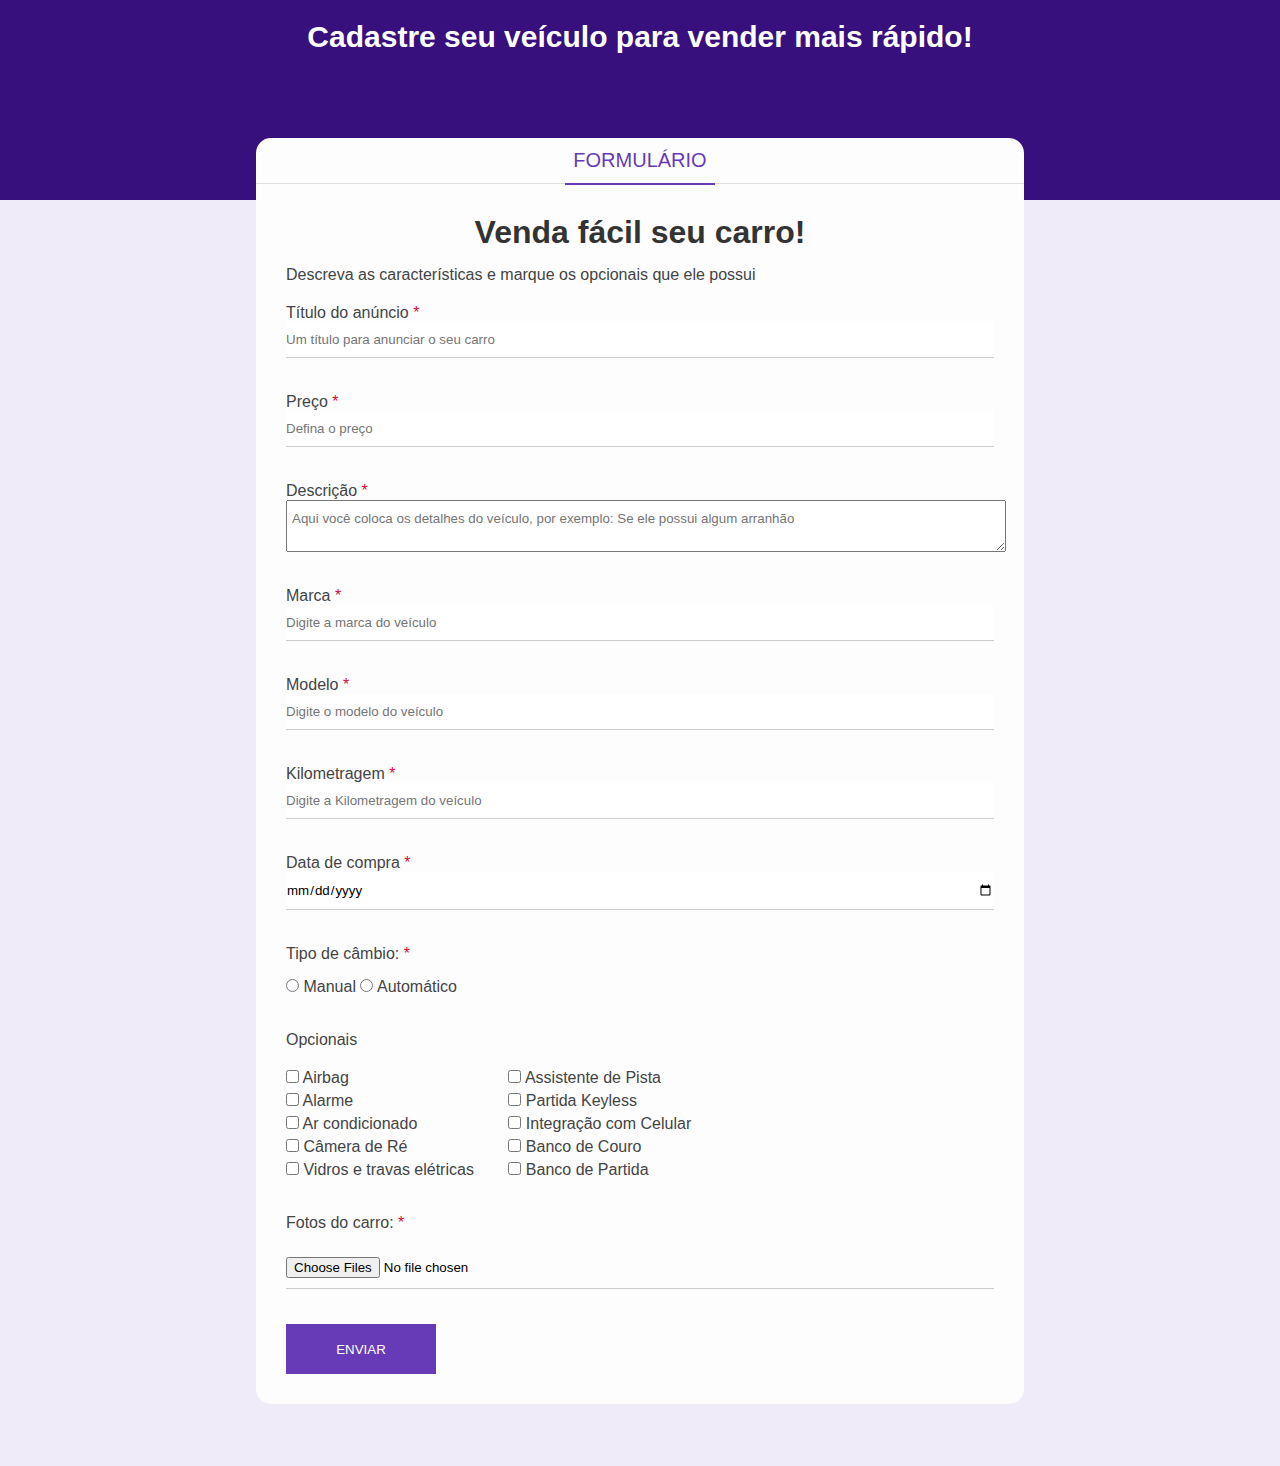
<file: index.html>
<!DOCTYPE html>
<html lang="pt-br">
<head>
  <meta charset="UTF-8">
  <meta name="viewport" content="width=device-width, initial-scale=1.0">
  <link rel="stylesheet" href="css/style.css">
  <title>Venda sue carro</title>
</head>
<body>
  <div class="container">
    <div class="header">
      <h3>Cadastre seu veículo para vender mais rápido!</h3>
    </div>

    <div class="form-container">
      <div class="form-header">
        <p>Formulário</p>
      </div>
      <div class="form-body">
        <h1 class="form-title">Venda fácil seu carro!</h1>
        <p>
          Descreva as características e marque os opcionais que ele possui
        </p>
        <form>
          <div class="box-input">
            <label for="title">
              Título do anúncio <span class="required-field">*</span>
            </label>
            <input type="text" name="title" id="title" class="block" placeholder="Um título para anunciar o seu carro" minlength="1" maxlength="30" required>
          </div>

          <div class="box-input">
            <label for="price">
              Preço <span class="required-field">*</span>
            </label>
            <input type="number" name="price" id="price" class="block" placeholder="Defina o preço" minlength="1" maxlength="30" required>
          </div>
          
          <div class="box-input">
            <label for="description">
              Descrição <span class="required-field">*</span>
            </label>
            <textarea name="description" id="description" class="block" placeholder="Aqui você coloca os detalhes do veículo, por exemplo: Se ele possui algum arranhão"></textarea>
          </div>

          <div class="box-input">
            <label for="brand">
              Marca <span class="required-field">*</span>
            </label>
            <input type="text" name="brand" id="brand" class="block" placeholder="Digite a marca do veículo" required>
          </div>

          <div class="box-input">
            <label for="model">
              Modelo <span class="required-field">*</span>
            </label>
            <input type="text" name="model" id="model" class="block" placeholder="Digite o modelo do veículo" required>
          </div>
          
          <div class="box-input">
            <label for="mileage">
              Kilometragem <span class="required-field">*</span>
            </label>
            <input type="number" name="mileage" id="mileage" class="block" placeholder="Digite a Kilometragem do veículo" required>
          </div>
          
          <div class="box-input">
            <label for="purchase_date">
              Data de compra <span class="required-field">*</span>
            </label>
            <input type="date" name="purchase_date" id="purchase_date" class="block" required>
          </div>
          
          <div class="box-input">
            <p>
              Tipo de câmbio: <span class="required-field">*</span>
            </p>
            <input type="radio" id="manual" name="gear">
            <label for="manual">Manual</label>
            <input type="radio" id="auto" name="gear">
            <label for="auto">Automático</label>
          </div>
          
          <div class="optional-box">
            <p>
              Opcionais
            </p>
            <ul class="optional-list">
              <li>
                <input type="checkbox" id="airbag" name="optional[]" value="airbag">
                <label for="airbag">Airbag</label>
              </li>

              <li>
                <input type="checkbox" id="alarm" name="optional[]" value="alarm">
                <label for="alarm">Alarme</label>
              </li>

              <li>
                <input type="checkbox" id="ac" name="optional[]" value="ac">
                <label for="ac">Ar condicionado</label>
              </li>

              <li>
                <input type="checkbox" id="reverse_camera" name="optional[]" value="reverse_camera">
                <label for="reverse_camera">Câmera de Ré</label>
              </li>

              <li>
                <input type="checkbox" id="travas" name="optional[]" value="travas">
                <label for="travas">Vidros e travas elétricas</label>
              </li>
            </ul>
          </div>
          
          <div class="optional-box">

            <ul class="optional-list">
              <li>
                <input type="checkbox" id="lane_assist" name="optional[]" value="lane_assist">
                <label for="lane_assist">Assistente de Pista</label>
              </li>

              <li>
                <input type="checkbox" id="keyless" name="optional[]" value="keyless">
                <label for="keyless">Partida Keyless</label>
              </li>

              <li>
                <input type="checkbox" id="smartphone" name="optional[]" value="smartphone">
                <label for="smartphone">Integração com Celular</label>
              </li>

              <li>
                <input type="checkbox" id="leather_seat" name="optional[]" value="leather_seat">
                <label for="leather_seat">Banco de Couro</label>
              </li>
              <li>
                <input type="checkbox" id="assis" name="optional[]" value="assis">
                <label for="assis">Banco de Partida</label>
              </li>
            </ul>
          </div>

          <div class="box-input">
            <p>Fotos do carro: <span class="required-field">*</span> </p>
            <input type="file" multiple accept="image/png, image/jpg" id="images" name="images" required>
          </div>
          <input type="submit" value="Enviar" class="btn-submit">
        </form>
      </div>
    </div>
  </div>
</body>
</html>
</file>
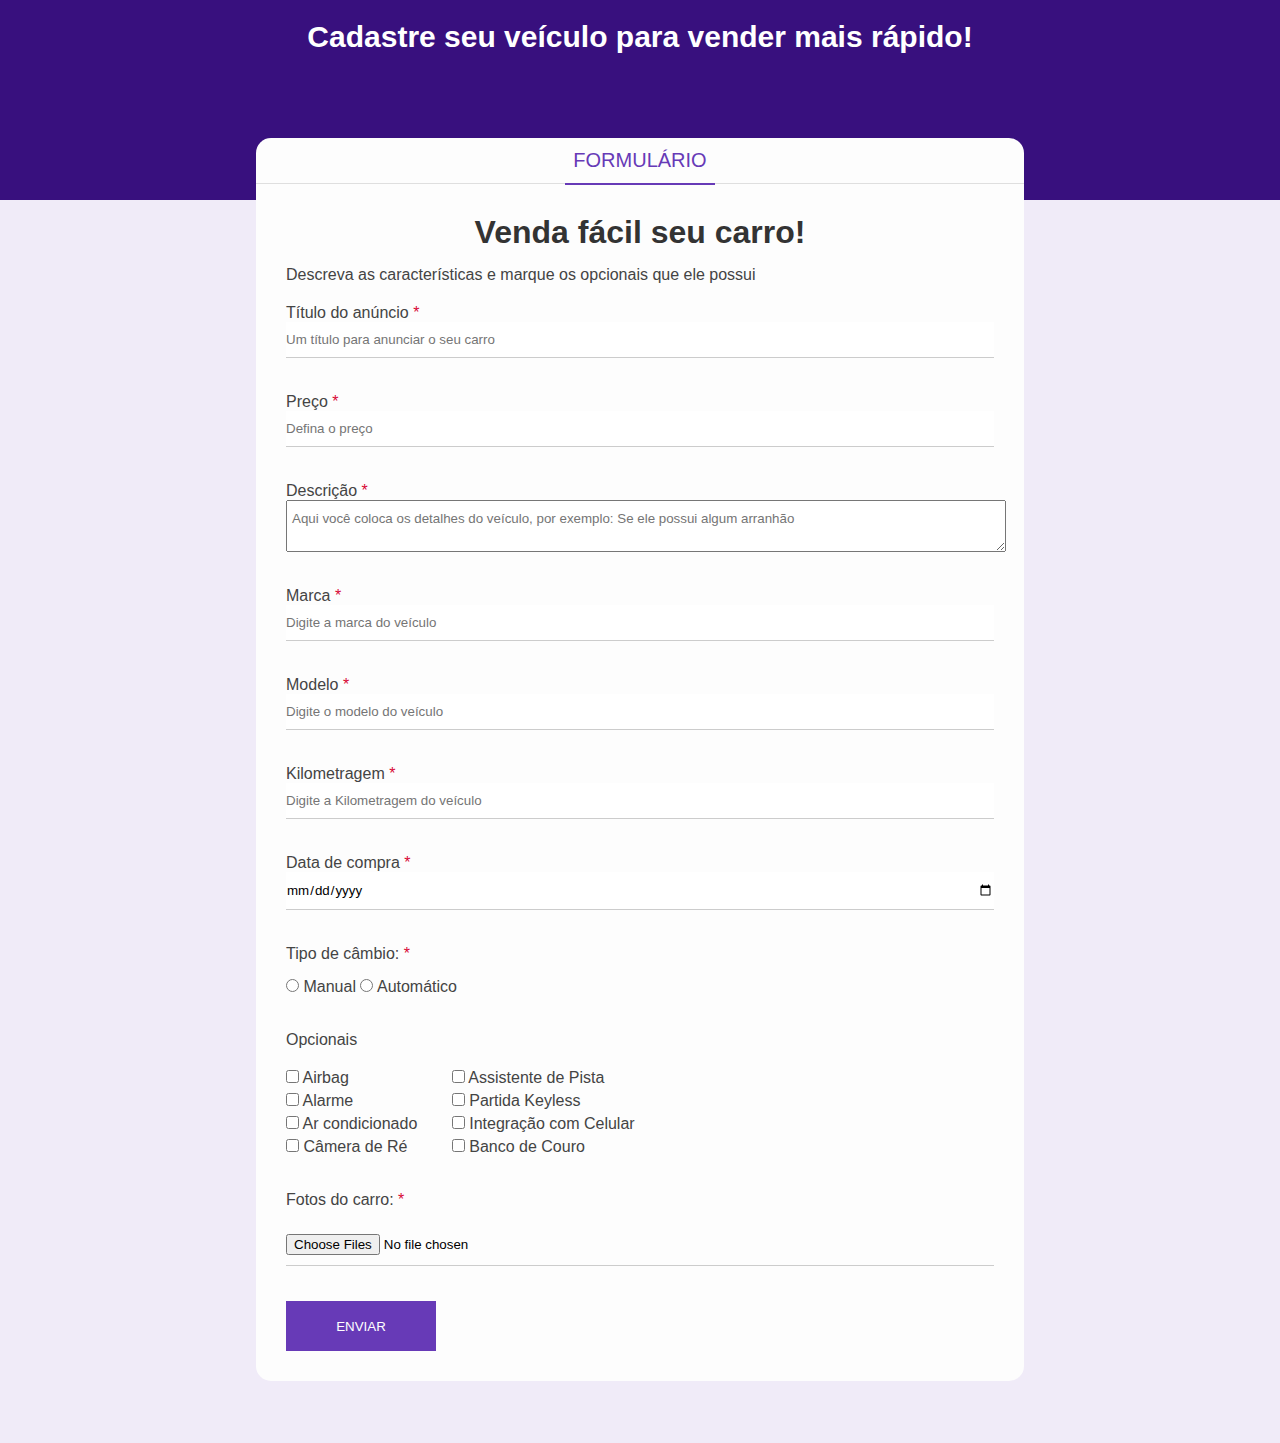
<file: input.html>
<!DOCTYPE html>
<html lang="pt-br">
<head>
  <meta charset="UTF-8">
  <meta name="viewport" content="width=device-width, initial-scale=1.0">
  <link rel="stylesheet" href="css/style.css">
  <title>Venda sue carro</title>
</head>
<body>
  <div class="container">
    <div class="header">
      <h3>Cadastre seu veículo para vender mais rápido!</h3>
    </div>

    <div class="form-container">
      <div class="form-header">
        <p>Formulário</p>
      </div>
      <div class="form-body">
        <h1 class="form-title">Venda fácil seu carro!</h1>
        <p>
          Descreva as características e marque os opcionais que ele possui
        </p>
        <form>
          <div class="box-input">
            <label for="title">
              Título do anúncio <span class="required-field">*</span>
            </label>
            <input type="text" name="title" id="title" class="block" placeholder="Um título para anunciar o seu carro" minlength="1" maxlength="30" required>
          </div>

          <div class="box-input">
            <label for="price">
              Preço <span class="required-field">*</span>
            </label>
            <input type="number" name="price" id="price" class="block" placeholder="Defina o preço" minlength="1" maxlength="30" required>
          </div>
          
          <div class="box-input">
            <label for="description">
              Descrição <span class="required-field">*</span>
            </label>
            <textarea name="description" id="description" class="block" placeholder="Aqui você coloca os detalhes do veículo, por exemplo: Se ele possui algum arranhão"></textarea>
          </div>

          <div class="box-input">
            <label for="brand">
              Marca <span class="required-field">*</span>
            </label>
            <input type="text" name="brand" id="brand" class="block" placeholder="Digite a marca do veículo" required>
          </div>

          <div class="box-input">
            <label for="model">
              Modelo <span class="required-field">*</span>
            </label>
            <input type="text" name="model" id="model" class="block" placeholder="Digite o modelo do veículo" required>
          </div>
          
          <div class="box-input">
            <label for="mileage">
              Kilometragem <span class="required-field">*</span>
            </label>
            <input type="number" name="mileage" id="mileage" class="block" placeholder="Digite a Kilometragem do veículo" required>
          </div>
          
          <div class="box-input">
            <label for="purchase_date">
              Data de compra <span class="required-field">*</span>
            </label>
            <input type="date" name="purchase_date" id="purchase_date" class="block" required>
          </div>
          
          <div class="box-input">
            <p>
              Tipo de câmbio: <span class="required-field">*</span>
            </p>
            <input type="radio" id="manual" name="gear">
            <label for="manual">Manual</label>
            <input type="radio" id="auto" name="gear">
            <label for="auto">Automático</label>
          </div>
          
          <div class="optional-box">
            <p>
              Opcionais
            </p>
            <ul class="optional-list">
              <li>
                <input type="checkbox" id="airbag" name="optional[]" value="airbag">
                <label for="airbag">Airbag</label>
              </li>

              <li>
                <input type="checkbox" id="alarm" name="optional[]" value="alarm">
                <label for="alarm">Alarme</label>
              </li>

              <li>
                <input type="checkbox" id="ac" name="optional[]" value="ac">
                <label for="ac">Ar condicionado</label>
              </li>

              <li>
                <input type="checkbox" id="reverse_camera" name="optional[]" value="reverse_camera">
                <label for="reverse_camera">Câmera de Ré</label>
              </li>
            </ul>
          </div>
          
          <div class="optional-box">

            <ul class="optional-list">
              <li>
                <input type="checkbox" id="lane_assist" name="optional[]" value="lane_assist">
                <label for="lane_assist">Assistente de Pista</label>
              </li>

              <li>
                <input type="checkbox" id="keyless" name="optional[]" value="keyless">
                <label for="keyless">Partida Keyless</label>
              </li>

              <li>
                <input type="checkbox" id="smartphone" name="optional[]" value="smartphone">
                <label for="smartphone">Integração com Celular</label>
              </li>

              <li>
                <input type="checkbox" id="leather_seat" name="optional[]" value="leather_seat">
                <label for="leather_seat">Banco de Couro</label>
              </li>
            </ul>
          </div>

          <div class="box-input">
            <p>Fotos do carro: <span class="required-field">*</span> </p>
            <input type="file" multiple accept="image/png, image/jpg" id="images" name="images" required>
          </div>
          <input type="submit" value="Enviar" class="btn-submit">
        </form>
      </div>
    </div>
  </div>
</body>
</html>
</file>
<file: css/style.css>
/*reset*/
* {
  margin: 0;
  padding: 0;
  font-family: Arial, Helvetica, sans-serif;
}

body {
  background-color: #f0ebf8;
}

h1, h2, h3, h4 {
  color: #333;
}

p, label {
  color: #444;
}

input {
  border: none;
  border-bottom: 1px solid #ccc;
  padding: 10px 0;
}

input[type="text"],
input[type="number"],
input[type="date"],
input[type="file"],
textarea {
  width: 100%;
}

textarea {
  padding: 10px 5px;
}

/*Page header*/
.header {
  height: 160px;
  padding: 20px;
  background-color: #38107e;
}

.header h3 {
  color: #fff;
  margin-top: 0;
  text-align: center;
  font-size: 30px;
}

/*form container*/
.form-container {
  background-color: #fdfdfd;
  width: 60%;
  margin: 0 auto;
  position: relative;
  top: -62px;
  border-radius: 15px;
}

/*form header*/
.form-header {
  border-bottom: 1px solid #dfdfdf;
  height: 45px;
}

.form-header p {
  color: #673ab7;
  border-bottom: 2px solid #673ab7;
  width: 150px;
  text-align: center;
  margin: 0 auto;
  text-transform: uppercase;
  height: 45px;
  line-height: 45px;
  font-size: 20px;
}

/*form body*/
.form-body {
  padding: 30px;
}

.form-body h1 {
  text-align: center;
}

.form-title {
  margin-bottom: 15px;
}

.form-body p {
  margin-bottom: 20px;
}

.required-field {
  color: #d80835;
}

.box-input {
  margin-bottom: 35px;
}

.block {
  display: block;
}

.optional-box {
  display: inline-block;
  margin: 0 30px 30px 0;
}

.optional-list li {
  list-style: none;
  margin-bottom: 5px;
}

.box-input p {
  margin-bottom: 15px;
}

.btn-submit {
  background-color: #673ab7;
  color: #fff;
  border: 2px solid transparent;
  width: 150px;
  height: 50px;
  cursor: pointer;
  text-transform: uppercase;
  transition: 0.5s;
}

.btn-submit:hover {
  background-color: #fff;
  border-color: #673ab7;
  color: #673ab7;
}
</file>
